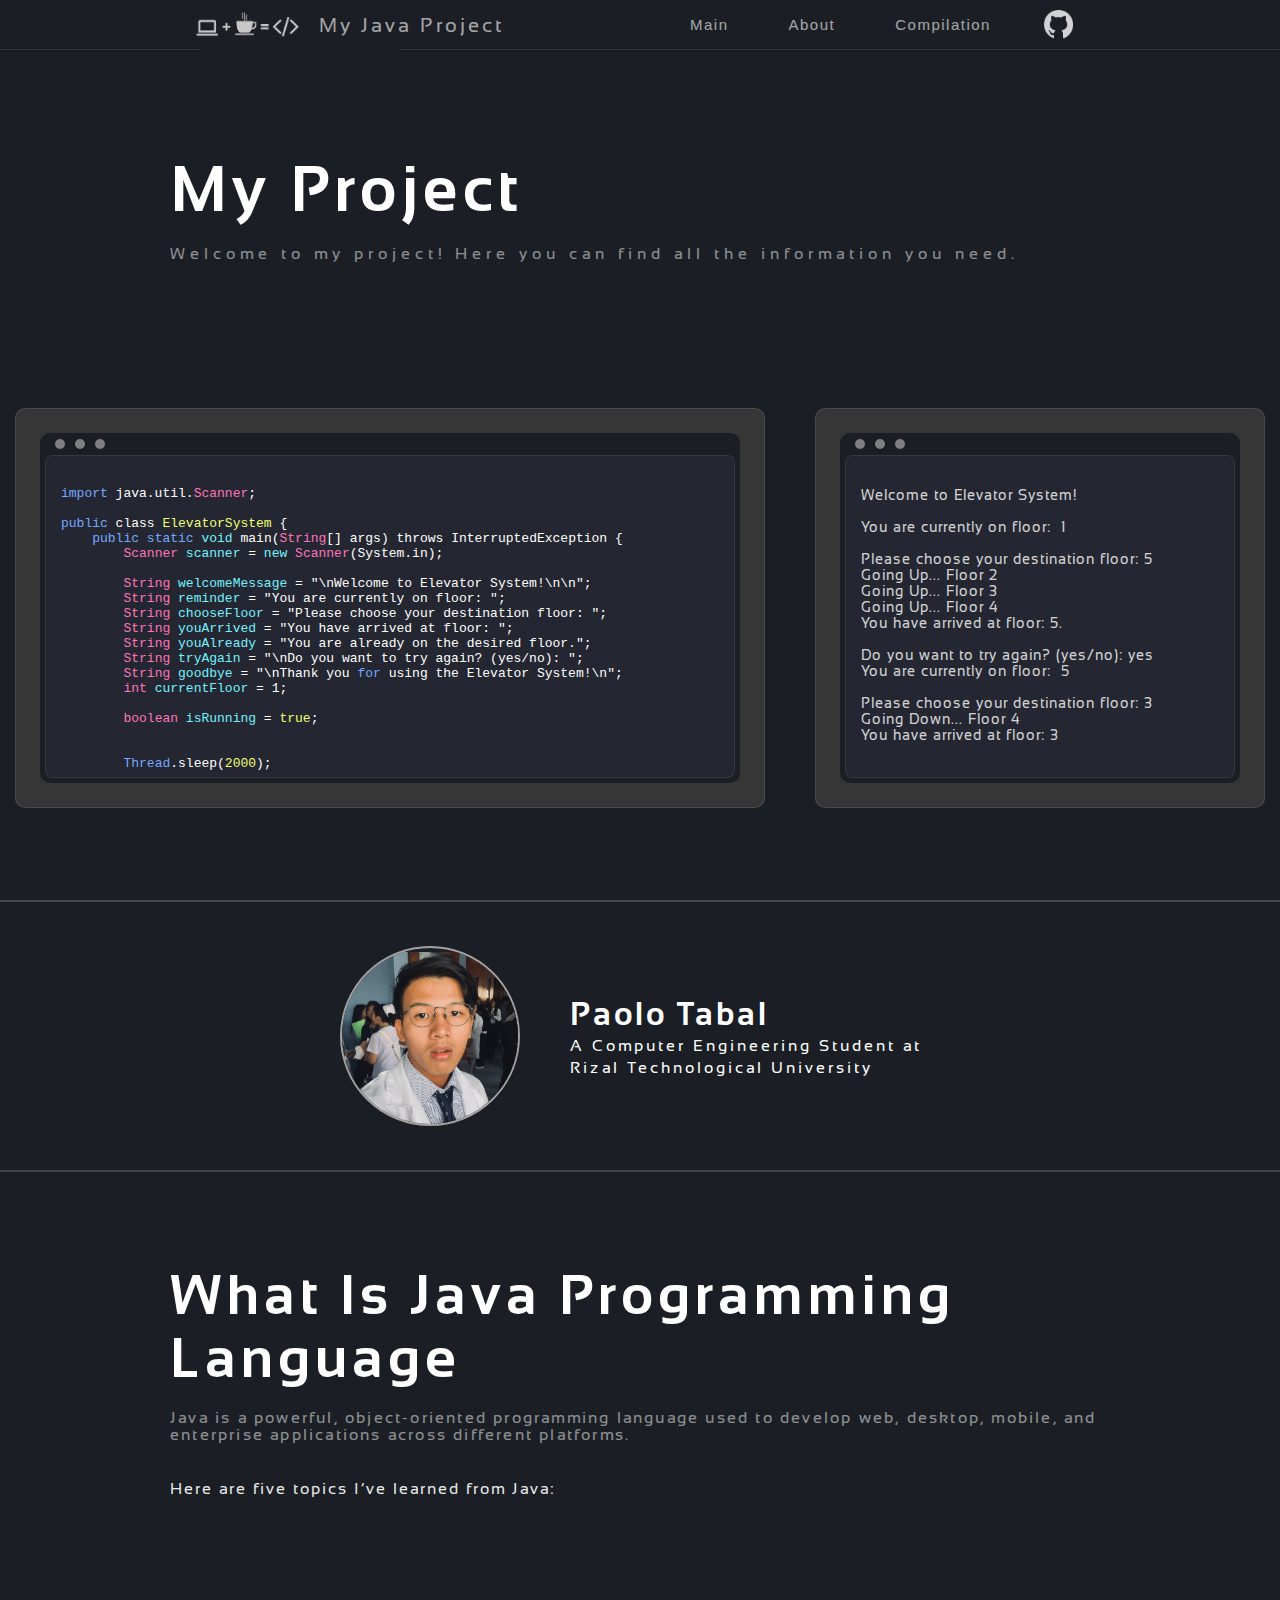
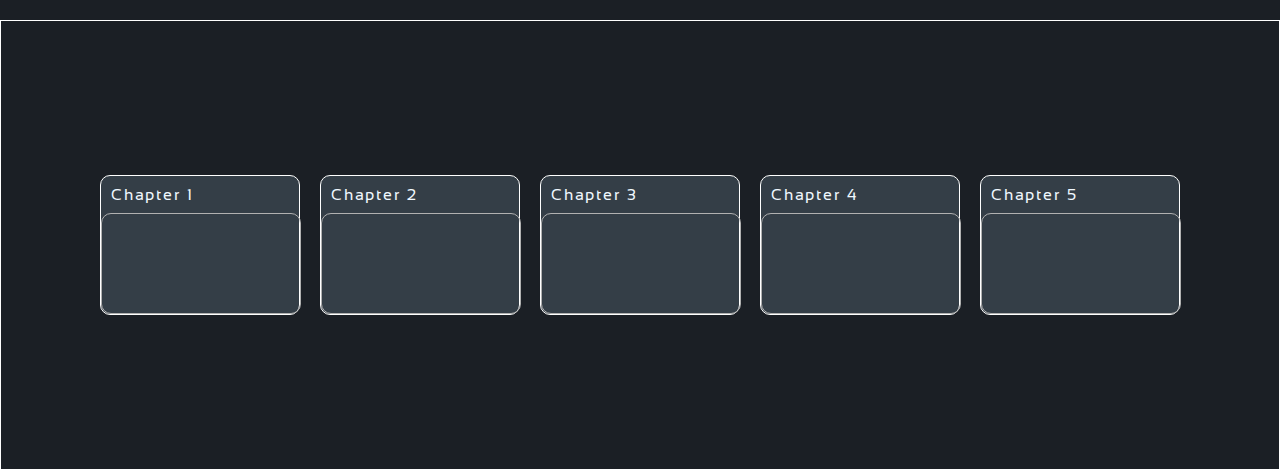
<file: index.html>
<html lang="en">
<head>
    <meta charset="UTF-8">
    <meta name="viewport" content="width=device-width, initial-scale=1.0">
    <link rel="stylesheet" href="styles.css">
    <title>My Project</title>


</head>
<body>

<!-- ---------- Navigation Bar ----------  --> 
        <nav class="navbar">    
        <div class="myLogo">
            <img src="My Images/cropped_logo_with_margin.png" alt="logo" class="logo">
            <a>My Java Project</a>
        </div>

            <div class="nav-links">
                <a>Main</a>
                <a>About</a>
                <a>Compilation</a>
                <img src="My Images/icons8-github-384.png" alt="github" class="myGit">
            </div>
            </nav>

<!-- ---------- HEADLINE ----------  --> 
 <div class="headline_div_support">
        <div class="headline">
            <div class="headline_parent">
                <h1 class="myHeadline">My Project</h1>
                <p class="myP">Welcome to my project! Here you can find all the information you need.</p>
            </div>
        </div>
    </div>




<!-- ---------- Reference UI DONT DELETE ----------  -->     

<div class="container">
    <div class="main_input">
        <div class="parent ">
            <div class="child_btn ">
            <span></span>
            <span></span>
            <span></span>
        </div>
        <div class="child_panel "> 
            <pre><code id="elevator_input">
import java.util.Scanner;

public class ElevatorSystem {
    public static void main(String[] args) throws InterruptedException {
        Scanner scanner = new Scanner(System.in);

        String welcomeMessage = "\nWelcome to Elevator System!\n\n";
        String reminder = "You are currently on floor: ";
        String chooseFloor = "Please choose your destination floor: ";
        String youArrived = "You have arrived at floor: ";
        String youAlready = "You are already on the desired floor.";
        String tryAgain = "\nDo you want to try again? (yes/no): ";
        String goodbye = "\nThank you for using the Elevator System!\n";
        int currentFloor = 1;

        boolean isRunning = true;
        

        Thread.sleep(2000);
        
        for (char a: welcomeMessage.toCharArray()) {
            System.out.print(a);
            Thread.sleep(10);
        }

while (isRunning) {

        Thread.sleep(2000);
        for (char b: reminder.toCharArray()) {
            System.out.print(b);
            Thread.sleep(10);   
        }

        System.out.println(" " + currentFloor + " \n");
        
        Thread.sleep(2000);
        for (char c: chooseFloor.toCharArray()) {
            System.out.print(c);
            Thread.sleep(10);   
        }
        Thread.sleep(1000);
        int destinationFloor = scanner.nextInt();

        if (destinationFloor > currentFloor) {
            for (int i = currentFloor + 1; i < destinationFloor; i++) {
                Thread.sleep(2000);
                System.out.println("Going Up... Floor " + i);
                
            }
            Thread.sleep(2500);
            for (char d: youArrived.toCharArray()) {
                System.out.print(d);
                Thread.sleep(10);   
            }
            Thread.sleep(1000);
            System.out.println(destinationFloor + ".");
        } else if (destinationFloor < currentFloor) {
            for (int i = currentFloor - 1; i > destinationFloor; i--) {
                Thread.sleep(2000);
                System.out.println("Going Down... Floor " + i);
                
            }
            Thread.sleep(2000);
            for (char d: youArrived.toCharArray()) {
                System.out.print(d);
                Thread.sleep(10);   
            }
            Thread.sleep(1000);
            System.out.println(destinationFloor + "\n");
            
        } else {
            Thread.sleep(1000);
            for (char e: youAlready.toCharArray()) {
                System.out.print(e);
                Thread.sleep(10);   
            }
           
            
        }

        
         currentFloor = destinationFloor;

            Thread.sleep(2000);
            for (char f : tryAgain.toCharArray()) {
                System.out.print(f);
                Thread.sleep(10);
            }

            scanner.nextLine(); // clear buffer
            String answer = scanner.nextLine();

            if (!answer.equalsIgnoreCase("yes")) {
                Thread.sleep(1000);
                for (char g : goodbye.toCharArray()) {
                    System.out.print(g);
                    Thread.sleep(10);
                }
                isRunning = false;
            }
        }
         

        scanner.close();
       }
    }


        </code></pre>
            <script src="index.js"></script>

        </div>
    </div>
 </div>

 <!---------------------- Gap IO ---------------------->

 <div class="main_output">
        <div class="parent_output ">
            <div class="child_btn_output">
            <span></span>
            <span></span>
            <span></span>
        </div>
        <div class="child_panel_output"> 
            <pre><code class="elevator_output">
Welcome to Elevator System!

You are currently on floor:  1 

Please choose your destination floor: 5
Going Up... Floor 2
Going Up... Floor 3
Going Up... Floor 4
You have arrived at floor: 5.

Do you want to try again? (yes/no): yes
You are currently on floor:  5 

Please choose your destination floor: 3
Going Down... Floor 4
You have arrived at floor: 3


Do you want to try again? (yes/no): no

Thank you for using the Elevator System!



                        </code></pre>

        </div>
    </div>
</div>

</div>

<!-- ---------- Reference UI DONT DELETE ----------  --> 



<!-- ---------- ABOUT ME  ----------  --> 



<div class="myPaolo">
    <div class="About_me">
        <div class="myInformation">
            <img src="My Images/Paolo.jpg" style="height: 220px; width: auto; margin-top: 4px;">
        </div>
        <div class="myInfoText">
             <h2>Paolo Tabal</h2>
             <p>A Computer Engineering Student at</p> 
             <p>Rizal Technological University</p>
        </div>
    </div>

</div>


<!-- ---------- CONTENT  ----------  --> 

<div class="content_1st">
    <div class="whatisjava">
        <div class="javais">
            <div class="headline_parent2">
                <h1 class="myHeadline2">What Is Java Programming<br>Language</h1>
                <p class="myP2 myP3">Java is a powerful, object-oriented programming language used to develop web, desktop, mobile, and<br>
                    enterprise applications across different platforms.<br><br> </p>

                <a class="myP3 a">Here are five topics I’ve learned from Java:</a>    
            </div>
        </div>
    </div>
</div>

<!-- ---------- CARDS  ----------  --> 

<div class="card_container">
    <div class="chapter1_parent ">
        <a class="chpter">Chapter 1</a>  
        <div class="title1 a1"></div>
    </div>
    <div class="chapter2_parent b">
        <a class="chpter">Chapter 2</a> 
        <div class="title2 a2"></div>
    </div>
    <div class="chapter3_parent c">
        <a class="chpter">Chapter 3</a> 
        <div class="title3 a3"></div>
    </div>
    <div class="chapter4_parent d">
        <a class="chpter">Chapter 4</a> 
        <div class="title4 a4"></div>

    </div>
    <div class="chapter5_parent e">
        <a class="chpter">Chapter 5</a> 
        <div class="title5 a5"></div>
    </div>
</div>


    
</body>
</html>
</file>
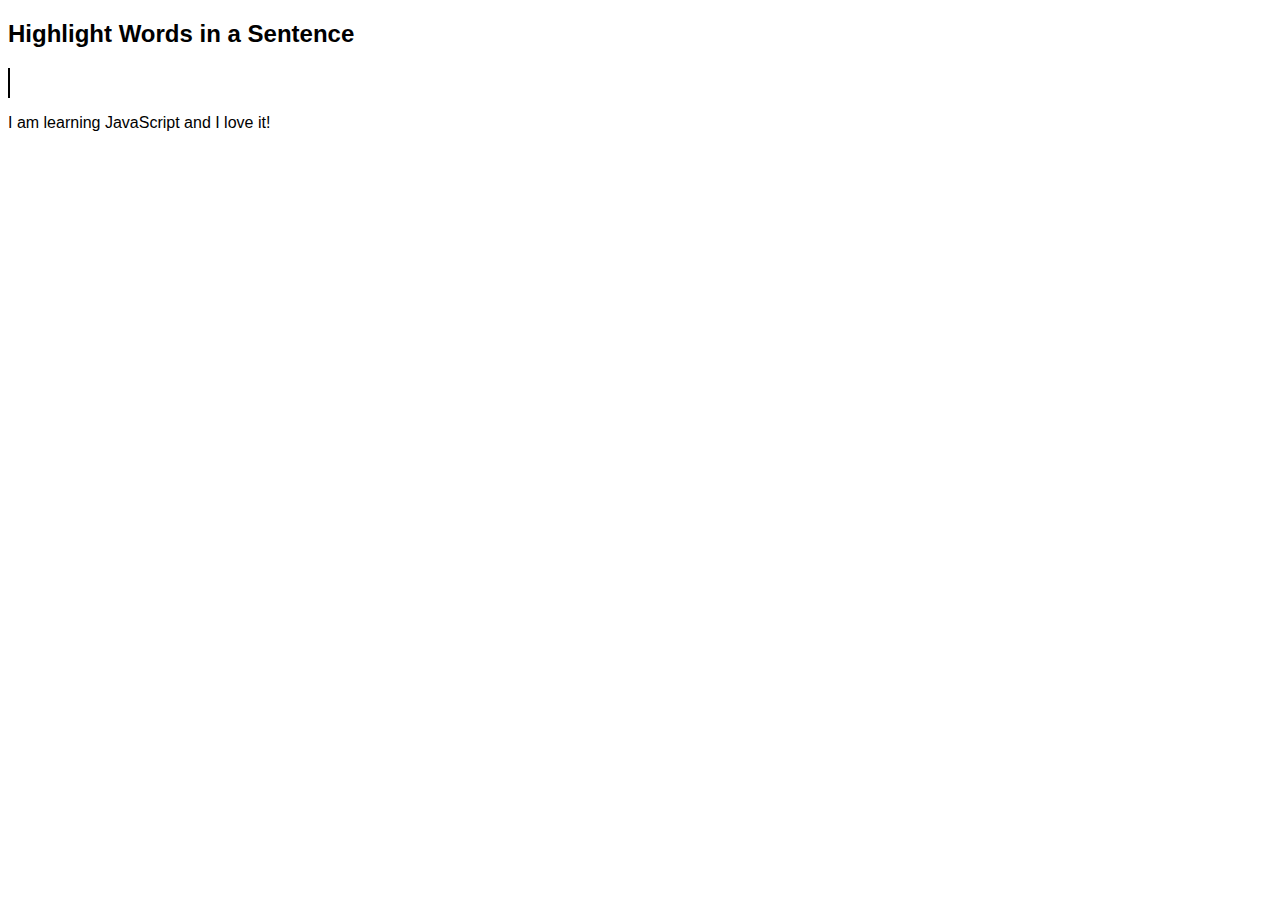
<file: test.html>
<!DOCTYPE html>
<html lang="en">
<head>
  <meta charset="UTF-8">
  <meta name="viewport" content="width=device-width, initial-scale=1.0">
  <title>Using forEach()</title>



  <style>
    body {
      font-family: Arial, sans-serif;
    }
    .highlight {
      color: rgb(100, 196, 255); /* Color the word in light blue */
      font-weight: bold; /* Make the word bold */
      transition: 0.2s;
    }

    .highlight:hover {
      color: rgb(82, 161, 211);
      letter-spacing: 0.3px;

    }

    .highlight2 {
      color: rgb(255, 72, 72); /* Color the word in light blue */
      font-weight: bold; /* Make the word bold */
    }

    .highlight3 {
      color: rgb(115, 255, 72); /* Color the word in light blue */
      font-weight: bold; /* Make the word bold */
    }




    .sentence {
  overflow: hidden;
  border-right: 2px solid black;
  white-space: nowrap;
  width: 0;
  animation: typing 1s steps(50) forwards, blink 1s step-end infinite;
}

@keyframes typing {
  from { width: 0; }
  to { width: 27ch; }

  from { width: 50ch; }
  to { width: 70ch; }
}

@keyframes blink {
  50% { border-color: transparent; }
}

  </style>
</head>
<body>

<h2>Highlight Words in a Sentence</h2>

<pre id="sentence" class="sentence"><code>Welcome to Elevator System!<br>
<br>
</code></pre>

<p >I am learning JavaScript and I love it!</p>

<script src="index.js"></script>



</body>
</html>




<script>
  /*
  
      // Step 1: Define the words you want to highlight
      const wordsToHighlight2 = ["10", "1000", "2000", "2500", "100", "200", "300", "400", "500", "600", "700", "800", "900"];
  
    // Step 2: Get the original sentence
    let sentence2 = document.getElementById("sentence2").textContent;
  
    // Step 3: Use forEach() to loop through the words you want to highlight
    wordsToHighlight.forEach(word => {
      // Step 4: Replace each word with a highlighted version
      const regex = new RegExp("\\b" + word + "\\b", "g"); // Match the word
      sentence = sentence.replace(regex, `<span class="highlight2">${word}</span>`); // Wrap the word in <span> with a class
    });
  
    // Step 5: Update the sentence with the highlighted words
    document.getElementById("sentence").innerHTML = sentence;
    */
  
  </script>
</file>
<file: styles.css>
@import url("https://fonts.googleapis.com/css2?family=Poppins:wght@400;500;600;700&display=swap");
@import url('https://fonts.googleapis.com/css2?family=Sansation:ital,wght@0,300;0,400;0,700;1,300;1,400;1,700&display=swap');
:root { 
     /* ----------Color Used---------- */
  --primary-color: #1b1f25;
  --primary-color-dark: #0d1a20;

  --white: #ffffff;
}

* {

  padding: 0;
  margin: 0;
  box-sizing: border-box;
}

/* ------------------------------Navigation Bar------------------------------ */

.navbar {
    position: fixed;        
    top: 0;
    left: 0;
    z-index: 999;  

  display: flex;
  align-items: center;
  width: 100%;
  height: 50px;
  justify-content: space-between;
  background-color: var(--primary-color);
  border-bottom: 1px solid rgb(54, 54, 54);
}

.myLogo {
    display: flex;
    align-items: center;
    justify-content: center;
    margin-left: 200px;
    width: 200px;
    height: 50px;
    background-color: var(--primary-color);
}
.logo {
    display:flex ;
    margin-left: 100px;
    height: 25px;
    width: 300px;
}

.navbar a { 
    display: flex;
    color: white;
    align-items: center;
    white-space: nowrap; 
   
    font-size: 20px;
    opacity: 0.6;
    font-family: "Sansation", sans-serif;
    font-weight: 500;
    padding-left: 20px;
    letter-spacing: 3px;
    font-style: normal;

    transition: all 0.2s ease-in-out;
 }

 .nav-links {
    display: flex;
    align-items: center;
    gap: 50px;
    margin-right: 200px;

    
    width: 400px;
    height: 50px;
 }

    .nav-links a {
        display: flex;
        color: white;
        font-size: 15px;
        opacity: 0.6;
        font-family: "Helvetica", sans-serif;
        font-weight: 300;
        padding-left: 10px;
        letter-spacing: 1.5px;
        font-style: normal;
        cursor: pointer;
    }

    .nav-links a:hover {
        color: rgb(255, 211, 149);
        opacity: 1;
        letter-spacing: 1.4px;
   
    }


 .myGit {
    display: flex;
    opacity: 0.8;
    align-items: center;
    width: auto;
    height: 35px;
    background-color: var(--primary-color);
    cursor: pointer;
    transition: all 0.2s ease-in-out;
 }

 .mygit:hover {
    color: rgb(255, 255, 255);
    opacity: 1;
}

 /* ------------------------------Headlines------------------------------ */

 .headline_div_support {
    display: flex;
    width: 100%;
    height: 35vh;
    background-color: var(--primary-color);
    justify-content: center;
    align-items: center;
    padding-top: 50px;

 }

 .headline {
 display: flex;
 font-family: "Sansation", sans-serif;
 flex-direction: column;
 justify-content: center;
 padding: 50px 0 0 100px;
 width: 1400px;
 height: 35vh;
 color: white;
 background-color: var(--primary-color);




 }

 .healine_parent {

    display: flex;
    font-family: "Sansation", sans-serif;
    flex-direction: column;




 }

 .myHeadline, .myP {
    display: flex;
    padding: 10px 0 10 70px;
 }


 .myHeadline {
    font-size: 4rem;
    display: flex;
    color: white;
    letter-spacing: 5px;
    transition: all 0.2s ease-in-out;

 }

 .myHeadline:hover {
    color: rgba(255, 255, 255, 0.49);
    opacity: 1;
    letter-spacing: 5.5px;
    
 }
.myP {
    letter-spacing: 5px;
    font-size: 1rem;
    opacity: 0.5;
}


/* ------------------------------Main Content------------------------------ */

.container {
    display: flex;
    width: 100%;
    height: 65vh;
    background-color: var(--primary-color);;
    justify-content: center;
    align-items: center;
    gap: 50px;
}

/* ------------------------------INPUT DIV------------------------------ */


.main_input {
    display: flex;
    flex-direction: column;
    width: 750px;
    height: 400px;
    justify-content: center;
    align-items: center;
    background-color: rgb(54, 54, 54);
    border: 1px solid rgba(128, 128, 128, 0.3);
    border-radius: 10px;


}

.parent {
    display: flex;
    width: 700px;
    height: 350px;
    background-color: var(--primary-color);
    border-radius: 10px;
    flex-direction: column;
    justify-content: center;
    align-items: center;
    
}



.child_btn {
    display: flex;
    width: 80px;
    height: 25px;
    background-color: unset;
    align-items: center;
    justify-content: center;
    gap:10px;
    align-self: flex-start;
}

.child_btn > span  {
    display: flex;
    justify-self: start;
    background-color: gray;
    width: 10px;
    height: 10px;
    border-radius: 50%;
}

.child_panel {
    display: flex;
    width: 690px;
    height: 350px;
    margin: 0px 0 5px 0;
    background-color:rgb(36, 39, 49);
    border-radius: 8px;
    border: 1px solid rgba(89, 89, 89, 0.361);
    font-family: "Sansation", sans-serif;
    padding: 15px;
    color: white;
    overflow: hidden;
    overflow-y: scroll;
}

.pre {
    white-space: pre-wrap;
    line-height: 1.5;
  }
  .highlight {
    color: #66d9ef; /* Light blue */
  }


/* ------------------------------Output DIV------------------------------ */

.main_output {

    display: flex;
    flex-direction: column;
    width: 450px;
    height: 400px;
    justify-content: center;
    align-items: center;
    background-color: rgb(54, 54, 54);
    border: 1px solid rgba(128, 128, 128, 0.3);
    border-radius: 10px;
    right: 100px;
    
}


.parent_output {
    display: flex;
    width: 400px;
    height: 350px;
    background-color: var(--primary-color);
    border-radius: 10px;
    flex-direction: column;
    justify-content: center;
    align-items: center;
    
}



.child_btn_output {
    display: flex;
    width: 80px;
    height: 25px;
    background-color: unset;
    align-items: center;
    justify-content: center;
    gap:10px;
    align-self: flex-start;
}

.child_btn_output > span  {
    display: flex;

    justify-self: start;
    background-color: gray;
    width: 10px;
    height: 10px;
    border-radius: 50%;
}

.child_panel_output {
    display: flex;
    width: 390px;
    height: 350px;
    margin: 0px 0 5px 0;
    background-color:rgb(36, 39, 49);
    border-radius: 8px;
    border: 1px solid rgba(89, 89, 89, 0.361);
    font-family: Verdana, Geneva, Tahoma, sans-serif;
    overflow: hidden;
    overflow-y: scroll;


    padding: 15px;
    color: white;
}

.elevator_output {
    font-family: "Sansation", sans-serif;
    font-weight: 400;
    font-style: normal;
    font-size: 0.9rem;
    letter-spacing: 1px;
    opacity: 0.8;
}


/* ------------------------------Code Color------------------------------ */

.highlight {
    color: rgb(255, 116, 185);
   font-weight: 500;
   transition: 0.2s;
   cursor: pointer;
}
.highlight:hover {
    color: rgb(222, 107, 164);
    letter-spacing: 0.2px;
}

.highlight2 {
    color: rgb(241, 255, 116);
   font-weight: 500;
   transition: 0.2s;
   cursor: pointer;
}
.highlight2:hover {
    color: rgb(215, 219, 97);
    letter-spacing: 0.2px;
}

.highlight3 {
    color: rgb(116, 167, 255);
   font-weight: 500;
   transition: 0.2s;
   cursor: pointer;
}
.highlight3:hover {
    color: rgb(97, 166, 219);
    letter-spacing: 0.2px;
}
.highlight4 {
    color: rgb(116, 241, 255);
   font-weight: 500;
   transition: 0.2s;
   cursor: pointer;
}
.highlight4:hover {
    color: rgb(97, 207, 219);
    letter-spacing: 0.2px;
}



/* ------------------------------CONTENT MY NAME------------------------------ */

     
.myPaolo {
    display: flex;
    background-color: var(--primary-color) ;
    width: 100%;
    height: 30vh;
    border-top: 2px solid rgba(94, 94, 94, 0.677);
    align-items: center;
    justify-content: center;
    
}

.About_me {
    display: flex;
    height: 210px;
    width: 600px;

    align-items: center;
    gap: 50px;
}
.myInformation {
    display: flex;
    width: 180px;
    height: 180px;
    border-radius: 50%;
    border: 2px solid rgb(160, 160, 160);
    overflow: hidden;
    justify-content: center;

}

.myInfoText {
    display: flex;
    flex-direction: column;
    color: #ffffff;
    font-family: "Sansation", sans-serif;
    letter-spacing: 3px;
    gap: 5px;
}

.myInfoText h2 {
    font-size: 2rem;
}

.myInfoText p {
    gap: 20px;

}


/* ------------------------------CONTENT JAVA------------------------------ */

.content_1st { 
    display: flex;
    width: 100%;
    height: 50vh;
    background-color: var(--primary-color);
    border-top: 2px solid rgb(67, 67, 67);
}


.whatisjava{
    display: flex;
    width: 100%;
    height: 35vh;
    background-color: var(--primary-color);
    justify-content: center;
    align-items: center;
    padding-top: 50px;

 }

 .javais {
 display: flex;
 font-family: "Sansation", sans-serif;
 flex-direction: column;
 justify-content: center;
 padding: 50px 0 0 100px;
 width: 1400px;
 height: 35vh;
 color: white;
 background-color: var(--primary-color);

 }

 .healine_parent2 {

    display: flex;
    font-family: "Sansation", sans-serif;
    flex-direction: column;

 }

 .myHeadline2, .myP2, .myP3 {
    display: flex;
    padding: 10px 0 10 70px;
 }


 .myHeadline2 {
    font-size: 3.5rem;
    display: flex;
    color: white;
    letter-spacing: 5px;
    transition: all 0.2s ease-in-out;

 }

 .myHeadline2:hover {
    color: rgba(255, 255, 255, 0.49);
    opacity: 1;
    letter-spacing: 5.2px;
    
 }
.myP2 {
    letter-spacing: 2.2px;
    font-size: 1rem;
    opacity: 0.5;
}

.a {
    display: flexbox;
    letter-spacing: 2px;
    font-size: 1rem;
    opacity: 0.9;
    transition: 0.2s;
}

.a:hover {
    letter-spacing: 2.01px;
    font-size: 1rem;
    opacity: 0.5;
}

/* ------------------------------CHAPTER CARDS------------------------------ */
.card_container { 
display: flex;
width: 100%;
height: 50vh;
background-color: var(--primary-color);
border: 1px solid white;
justify-content: center;
align-items: center;
gap: 20px;
}

.chapter1_parent, .b, .c, .d, .e {
    display: flex;
    height: 140px;
    width: 200px;
    border: 1px solid white;
    border-radius: 10px;
    align-items: start;
    flex-direction: column;
    background-color: rgb(52, 62, 71);

}

.title1, .a1, .a2, .a3, .a4, .a5 {
    display: flex;
    height: 110px;
    width: 200px;
    border: 1px solid rgb(177, 177, 177);
    border-radius: 10px;
}

.chpter  {
    display: flex;
    color: aliceblue;
    font-family: "Sansation", sans-serif;
    font-weight: 400;
    letter-spacing: 2px;
    padding: 10px ;
}
</file>
